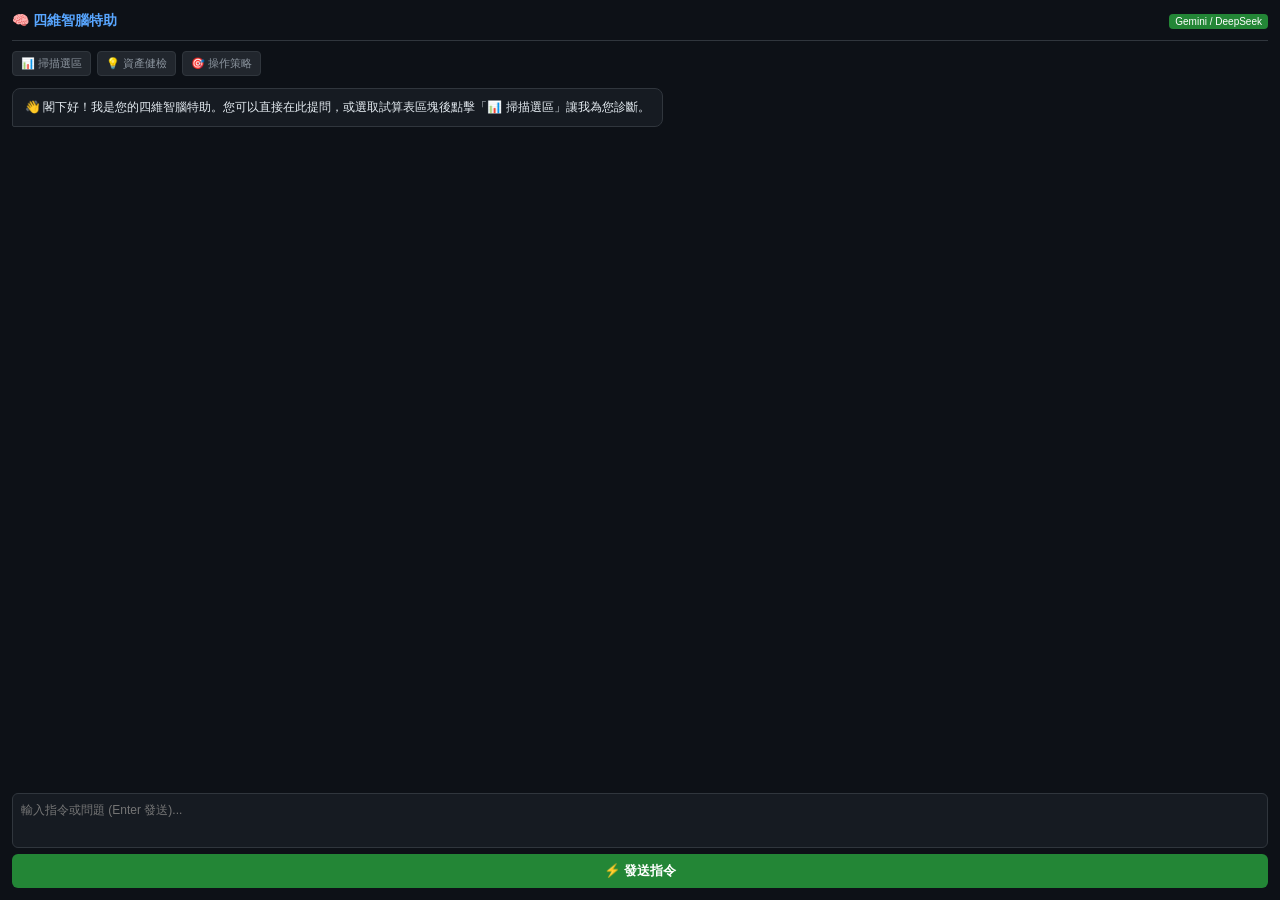
<file: 側邊欄ai.html>
<!DOCTYPE html>
<html>
<head>
  <base target="_top">
  <style>
    * { box-sizing: border-box; font-family: -apple-system, BlinkMacSystemFont, "Segoe UI", Roboto, sans-serif; }
    body { background-color: #0d1117; color: #c9d1d9; padding: 12px; margin: 0; font-size: 13px; display: flex; flex-direction: column; height: 100vh; }
    
    .header { display: flex; align-items: center; justify-content: space-between; padding-bottom: 10px; border-bottom: 1px solid #30363d; margin-bottom: 10px; }
    .header-title { font-size: 14px; font-weight: bold; color: #58a6ff; display: flex; align-items: center; gap: 6px; }
    .badge { background: #238636; color: #ffffff; font-size: 10px; padding: 2px 6px; border-radius: 4px; }

    /* 對話訊息區 */
    #chat-box { flex: 1; overflow-y: auto; display: flex; flex-direction: column; gap: 10px; padding-right: 4px; margin-bottom: 10px; }
    .msg { padding: 10px 12px; border-radius: 8px; line-height: 1.45; word-break: break-word; font-size: 12px; }
    .msg-user { background: #1f6feb; color: #ffffff; align-self: flex-end; max-width: 85%; border-bottom-right-radius: 2px; }
    .msg-ai { background: #161b22; border: 1px solid #30363d; color: #e6edf3; align-self: flex-start; max-width: 95%; border-bottom-left-radius: 2px; }
    .msg-ai p { margin: 4px 0; }
    .msg-ai code { background: #0d1117; padding: 2px 4px; border-radius: 4px; color: #79c0ff; }

    /* 快捷功能列 */
    .quick-actions { display: flex; gap: 6px; margin-bottom: 8px; overflow-x: auto; padding-bottom: 4px; }
    .quick-btn { background: #21262d; border: 1px solid #30363d; color: #8b949e; padding: 4px 8px; border-radius: 4px; font-size: 11px; cursor: pointer; white-space: nowrap; }
    .quick-btn:hover { background: #30363d; color: #58a6ff; }

    /* 輸入區 */
    .input-area { display: flex; flex-direction: column; gap: 6px; }
    textarea { width: 100%; background: #161b22; border: 1px solid #30363d; color: #f0f6fc; padding: 8px; border-radius: 6px; outline: none; resize: none; font-size: 12px; min-height: 55px; }
    textarea:focus { border-color: #58a6ff; }

    .btn-send { background: #238636; border: none; color: #fff; padding: 8px; border-radius: 6px; font-weight: bold; cursor: pointer; display: flex; align-items: center; justify-content: center; gap: 4px; }
    .btn-send:hover { background: #2ea043; }
    .btn-send:disabled { background: #30363d; color: #8b949e; cursor: not-allowed; }
  </style>
</head>
<body>

  <div class="header">
    <div class="header-title">🧠 四維智腦特助</div>
    <span class="badge">Gemini / DeepSeek</span>
  </div>

  <div class="quick-actions">
    <button class="quick-btn" onclick="sendQuickPrompt('📊 掃描當前選取表格並分析風險')">📊 掃描選區</button>
    <button class="quick-btn" onclick="sendQuickPrompt('💡 分析目前資產配置與維持率安全水位')">💡 資產健檢</button>
    <button class="quick-btn" onclick="sendQuickPrompt('🎯 給出今日期貨與現貨操作策略建議')">🎯 操作策略</button>
  </div>

  <div id="chat-box">
    <div class="msg msg-ai">
      👋 閣下好！我是您的四維智腦特助。您可以直接在此提問，或選取試算表區塊後點擊「📊 掃描選區」讓我為您診斷。
    </div>
  </div>

  <div class="input-area">
    <textarea id="user-input" placeholder="輸入指令或問題 (Enter 發送)..." onkeydown="handleKey(event)"></textarea>
    <button class="btn-send" id="send-btn" onclick="sendMessage()">⚡ 發送指令</button>
  </div>

  <script>
    function handleKey(e) {
      if (e.key === 'Enter' && !e.shiftKey) {
        e.preventDefault();
        sendMessage();
      }
    }

    function sendQuickPrompt(promptText) {
      if (promptText.indexOf("掃描選區") !== -1) {
        google.script.run.withSuccessHandler(function(data) {
          const prompt = "以下是試算表當前選取的區域數據：\n" + data + "\n\n請以四維系統首席顧問角度，給出簡潔精闢的分析。";
          addMessage(promptText, 'msg-user');
          callAi(prompt);
        }).GET_SELECTED_DATA_FULL();
      } else {
        addMessage(promptText, 'msg-user');
        callAi(promptText);
      }
    }

    function sendMessage() {
      const input = document.getElementById('user-input');
      const text = input.value.trim();
      if (!text) return;

      addMessage(text, 'msg-user');
      input.value = '';
      callAi(text);
    }

    function addMessage(text, className) {
      const box = document.getElementById('chat-box');
      const div = document.createElement('div');
      div.className = 'msg ' + className;
      div.innerText = text;
      box.appendChild(div);
      box.scrollTop = box.scrollHeight;
    }

    function callAi(prompt) {
      const btn = document.getElementById('send-btn');
      btn.disabled = true;
      btn.innerText = '⏳ 智腦運算中...';

      const box = document.getElementById('chat-box');
      const loadingDiv = document.createElement('div');
      loadingDiv.className = 'msg msg-ai';
      loadingDiv.id = 'ai-loading';
      loadingDiv.innerText = '🧠 正在分析四維數據...';
      box.appendChild(loadingDiv);
      box.scrollTop = box.scrollHeight;

      google.script.run
        .withSuccessHandler(function(response) {
          btn.disabled = false;
          btn.innerText = '⚡ 發送指令';
          const loadEl = document.getElementById('ai-loading');
          if (loadEl) loadEl.remove();
          addMessage(response, 'msg-ai');
        })
        .withFailureHandler(function(err) {
          btn.disabled = false;
          btn.innerText = '⚡ 發送指令';
          const loadEl = document.getElementById('ai-loading');
          if (loadEl) loadEl.remove();
          addMessage('❌ 連線異常：' + err.message, 'msg-ai');
        })
        .CALL_BRAIN_API(prompt);
    }
  </script>
</body>
</html>
</file>
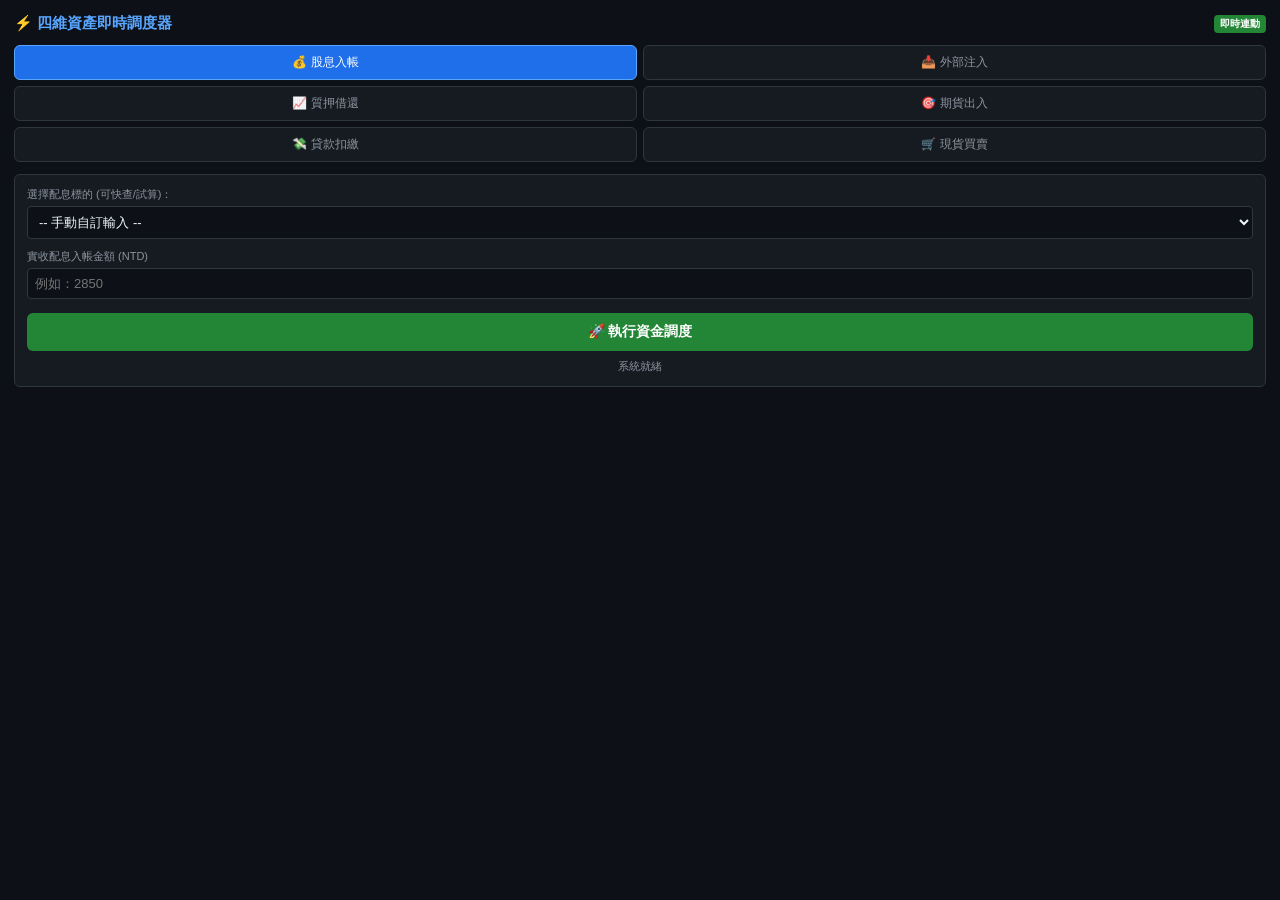
<file: 側邊欄操作.html>
<!DOCTYPE html>
<html>
<head>
  <base target="_top">
  <style>
    * { box-sizing: border-box; font-family: -apple-system, BlinkMacSystemFont, "Segoe UI", Roboto, sans-serif; }
    body { background-color: #0d1117; color: #c9d1d9; padding: 14px; margin: 0; font-size: 13px; }
    .header { font-size: 15px; font-weight: bold; color: #58a6ff; margin-bottom: 12px; display: flex; align-items: center; justify-content: space-between; }
    .badge { background: #238636; color: #fff; font-size: 10px; padding: 2px 6px; border-radius: 4px; }
    
    .grid { display: grid; grid-template-columns: repeat(2, 1fr); gap: 6px; margin-bottom: 12px; }
    .btn-cat { background: #161b22; border: 1px solid #30363d; color: #8b949e; padding: 8px 4px; border-radius: 6px; cursor: pointer; text-align: center; font-size: 12px; font-weight: 500; user-select: none; }
    .btn-cat.active { background: #1f6feb; border-color: #58a6ff; color: #ffffff; }

    .card { background: #161b22; border: 1px solid #30363d; border-radius: 6px; padding: 12px; margin-bottom: 12px; }
    .form-group { margin-bottom: 10px; }
    label { display: block; margin-bottom: 4px; color: #8b949e; font-size: 11px; }
    input, select { width: 100%; background: #0d1117; border: 1px solid #30363d; color: #f0f6fc; padding: 7px; border-radius: 4px; outline: none; font-size: 13px; }
    input:focus, select:focus { border-color: #58a6ff; }
    
    .ext-btn { display: inline-block; background: #21262d; border: 1px solid #30363d; color: #58a6ff; font-size: 11px; padding: 4px 8px; border-radius: 4px; text-decoration: none; margin-right: 4px; }
    .ext-btn:hover { background: #30363d; color: #79c0ff; border-color: #58a6ff; }
    .calc-box { background: #0d1117; border: 1px solid #30363d; border-radius: 6px; padding: 8px; margin-top: 6px; margin-bottom: 6px; }

    .btn-submit { width: 100%; background: #238636; border: none; color: #fff; padding: 10px; border-radius: 6px; font-size: 14px; font-weight: bold; cursor: pointer; margin-top: 4px; }
    .btn-submit:hover { background: #2ea043; }
    .status { text-align: center; font-size: 11px; margin-top: 8px; color: #8b949e; }
  </style>
</head>
<body>

  <div class="header">
    <span>⚡ 四維資產即時調度器</span>
    <span class="badge">即時連動</span>
  </div>

  <div class="grid">
    <div id="cat-DIVIDEND" class="btn-cat active" onclick="switchTab('DIVIDEND')">💰 股息入帳</div>
    <div id="cat-INFLOW" class="btn-cat" onclick="switchTab('INFLOW')">📥 外部注入</div>
    <div id="cat-PLEDGE" class="btn-cat" onclick="switchTab('PLEDGE')">📈 質押借還</div>
    <div id="cat-FUTURES" class="btn-cat" onclick="switchTab('FUTURES')">🎯 期貨出入</div>
    <div id="cat-LOAN" class="btn-cat" onclick="switchTab('LOAN')">💸 貸款扣繳</div>
    <div id="cat-STOCK" class="btn-cat" onclick="switchTab('STOCK')">🛒 現貨買賣</div>
  </div>

  <div class="card">
    <div id="dynamic-fields"></div>
    <button class="btn-submit" onclick="submitDispatch()">🚀 執行資金調度</button>
    <div class="status" id="status-msg">系統就緒</div>
  </div>

  <script>
    var currentCat = 'DIVIDEND';
    var initData = { pledges: [], loans: [], stocks: [] };

    function playTone(type) {
      try {
        var AudioContext = window.AudioContext || window.webkitAudioContext;
        if (!AudioContext) return;
        var ctx = new AudioContext();

        if (type === 'success') {
          var osc1 = ctx.createOscillator();
          var osc2 = ctx.createOscillator();
          var gain = ctx.createGain();

          osc1.type = 'sine';
          osc2.type = 'sine';
          osc1.frequency.setValueAtTime(880, ctx.currentTime);
          osc2.frequency.setValueAtTime(1320, ctx.currentTime + 0.08);

          gain.gain.setValueAtTime(0.15, ctx.currentTime);
          gain.gain.exponentialRampToValueAtTime(0.001, ctx.currentTime + 0.25);

          osc1.connect(gain);
          osc2.connect(gain);
          gain.connect(ctx.destination);

          osc1.start(ctx.currentTime);
          osc1.stop(ctx.currentTime + 0.08);
          osc2.start(ctx.currentTime + 0.08);
          osc2.stop(ctx.currentTime + 0.25);
        } else if (type === 'error') {
          var osc = ctx.createOscillator();
          var gain = ctx.createGain();

          osc.type = 'sawtooth';
          osc.frequency.setValueAtTime(300, ctx.currentTime);
          osc.frequency.setValueAtTime(200, ctx.currentTime + 0.1);

          gain.gain.setValueAtTime(0.2, ctx.currentTime);
          gain.gain.exponentialRampToValueAtTime(0.001, ctx.currentTime + 0.3);

          osc.connect(gain);
          gain.connect(ctx.destination);

          osc.start(ctx.currentTime);
          osc.stop(ctx.currentTime + 0.3);
        }
      } catch (e) {}
    }

    function switchTab(cat) {
      currentCat = cat;
      var buttons = document.querySelectorAll('.btn-cat');
      for (var i = 0; i < buttons.length; i++) {
        buttons[i].classList.remove('active');
      }
      var activeBtn = document.getElementById('cat-' + cat);
      if (activeBtn) activeBtn.classList.add('active');
      renderForm();
    }

    function renderForm() {
      var container = document.getElementById('dynamic-fields');
      var html = '';

      if (currentCat === 'DIVIDEND') {
        var stockOpts = '<option value="">-- 手動自訂輸入 --</option>';
        if (initData.stocks && initData.stocks.length > 0) {
          for (var i = 0; i < initData.stocks.length; i++) {
            var s = initData.stocks[i];
            stockOpts += '<option value="' + s.code + '" data-code="' + s.code + '" data-qty="' + (s.qty || 0) + '">' + (s.type === 'TW' ? '台' : '美') + ' - ' + s.code + ' ' + s.name + '</option>';
          }
        }

        html += '<div class="form-group">' +
                '  <label>選擇配息標的 (可快查/試算)：</label>' +
                '  <select id="div-stock-select" onchange="onDividendStockChange()">' + stockOpts + '</select>' +
                '</div>' +
                '<div id="div-ext-link-box" style="display:none; margin-bottom:8px;">' +
                '  <a id="div-ext-goodinfo" href="#" target="_blank" class="ext-btn">📊 Goodinfo 股利</a>' +
                '  <a id="div-ext-wantgoo" href="#" target="_blank" class="ext-btn">📈 玩股網行情</a>' +
                '</div>' +
                '<div id="div-calc-box" class="calc-box" style="display:none;">' +
                '  <div style="font-size:11px; color:#8b949e; margin-bottom:4px;">當前持有：<b id="div-stock-qty" style="color:#58a6ff;">0</b> 股</div>' +
                '  <label style="font-size:11px;">每股配息金額 (元)：</label>' +
                '  <input type="number" id="div-per-share" placeholder="例如：0.25" step="0.01" oninput="calcDividendTotal()">' +
                '</div>' +
                '<div class="form-group">' +
                '  <label>實收配息入帳金額 (NTD)</label>' +
                '  <input type="number" id="inp-amount" placeholder="例如：2850">' +
                '</div>';

      } else if (currentCat === 'INFLOW') {
        html += '<div class="form-group">' +
                '  <label>外部注入金額 (NTD)</label>' +
                '  <input type="number" id="inp-amount" placeholder="例如：50000">' +
                '</div>';

      } else if (currentCat === 'PLEDGE') {
        var pOpts = '';
        if (initData.pledges && initData.pledges.length > 0) {
          for (var j = 0; j < initData.pledges.length; j++) {
            var p = initData.pledges[j];
            pOpts += '<option value="' + p.row + '" data-pay="' + (p.defaultPay || 0) + '">' + p.name + '</option>';
          }
        } else {
          pOpts = '<option value="5" data-pay="0">券商 - 統一證券質押</option>' +
                  '<option value="6" data-pay="0">保單 - 國泰人壽借款</option>';
        }

        html += '<div class="form-group">' +
                '  <label>質押 / 借款機構 (券商 / 保單 / 其他)</label>' +
                '  <select id="inp-debt" onchange="updatePledgeAmount()">' + pOpts + '</select>' +
                '</div>' +
                '<div class="form-group">' +
                '  <label>動作</label>' +
                '  <select id="inp-action">' +
                '    <option value="PLEDGE_BORROW">動用借款 (+現金/+負債)</option>' +
                '    <option value="PLEDGE_REPAY">償還本金 (-現金/-負債)</option>' +
                '  </select>' +
                '</div>' +
                '<div class="form-group">' +
                '  <label>金額 (NTD)</label>' +
                '  <input type="number" id="inp-amount" placeholder="輸入金額">' +
                '</div>';

      } else if (currentCat === 'FUTURES') {
        html += '<div class="form-group">' +
                '  <label>期貨市場</label>' +
                '  <select id="inp-market">' +
                '    <option value="TW">臺股期貨 (A11)</option>' +
                '    <option value="US">海外期貨 (A25)</option>' +
                '  </select>' +
                '</div>' +
                '<div class="form-group">' +
                '  <label>動作</label>' +
                '  <select id="inp-action">' +
                '    <option value="FUTURES_IN">保證金補入 (-現金/+保證金)</option>' +
                '    <option value="FUTURES_OUT">獲利出金 (+現金/-保證金)</option>' +
                '  </select>' +
                '</div>' +
                '<div class="form-group">' +
                '  <label>金額 (NTD)</label>' +
                '  <input type="number" id="inp-amount" placeholder="輸入金額">' +
                '</div>';

      } else if (currentCat === 'LOAN') {
        var lOpts = '';
        if (initData.loans && initData.loans.length > 0) {
          for (var k = 0; k < initData.loans.length; k++) {
            var l = initData.loans[k];
            lOpts += '<option value="' + l.row + '" data-pay="' + l.defaultPay + '">' + l.name + '</option>';
          }
        } else {
          lOpts = '<option value="9">永豐銀行</option>';
        }

        html += '<div class="form-group">' +
                '  <label>貸款項目 (信貸 / 房貸)</label>' +
                '  <select id="inp-debt" onchange="updateLoanAmount()">' + lOpts + '</select>' +
                '</div>' +
                '<div class="form-group">' +
                '  <label>扣繳金額 (NTD) - 同步增加已繳期數</label>' +
                '  <input type="number" id="inp-amount" placeholder="輸入扣繳金額">' +
                '</div>';

      } else if (currentCat === 'STOCK') {
        var sOpts = '<option value="">-- ➕ 手動輸入新標的代碼 --</option>';
        if (initData.stocks && initData.stocks.length > 0) {
          for (var m = 0; m < initData.stocks.length; m++) {
            var st = initData.stocks[m];
            sOpts += '<option value="' + st.row + '" data-code="' + st.code + '" data-name="' + st.name + '" data-type="' + st.type + '">' + (st.type === 'TW' ? '台' : '美') + ' - ' + st.code + ' ' + st.name + '</option>';
          }
        }

        html += '<div class="form-group">' +
                '  <label>標的代碼 (選擇現有或新增)</label>' +
                '  <select id="inp-stock-select" onchange="onStockSelectionChange()">' + sOpts + '</select>' +
                '</div>' +
                '<div id="new-stock-fields" style="display:none; background:#0d1117; border:1px dashed #30363d; padding:8px; border-radius:4px; margin-bottom:8px;">' +
                '  <div style="font-size:11px; color:#58a6ff; margin-bottom:4px;">✨ 新增標的模式：將自動寫入試算表</div>' +
                '  <div class="form-group" style="margin-bottom:6px;">' +
                '    <label>新代碼</label>' +
                '    <input type="text" id="inp-new-code" placeholder="例如：2330 或 QQQ">' +
                '  </div>' +
                '  <div class="form-group" style="margin-bottom:6px;">' +
                '  </div>' +
                '  <div class="form-group" style="margin-bottom:0;">' +
                '    <label>市場類別</label>' +
                '    <select id="inp-new-market">' +
                '      <option value="TW">台股 (TW)</option>' +
                '      <option value="US">美股 (US)</option>' +
                '    </select>' +
                '  </div>' +
                '</div>' +
                '<div class="form-group">' +
                '  <label>買賣動作</label>' +
                '  <select id="inp-action">' +
                '    <option value="STOCK_BUY">買進現貨 (+股數/-現金)</option>' +
                '    <option value="STOCK_SELL">賣出現貨 (-股數/+現金)</option>' +
                '  </select>' +
                '</div>' +
                '<div class="form-group">' +
                '  <label>異動股數 (股)</label>' +
                '  <input type="number" id="inp-qty" placeholder="例如：1000">' +
                '</div>' +
                '<div class="form-group">' +
                '  <label>交易金額 (NTD，不扣現金請填 0)</label>' +
                '  <input type="number" id="inp-amount" value="0">' +
                '</div>';
      }

      container.innerHTML = html;
      if (currentCat === 'LOAN') updateLoanAmount();
      if (currentCat === 'STOCK') onStockSelectionChange();
    }

    function onStockSelectionChange() {
      var sel = document.getElementById('inp-stock-select');
      var newFields = document.getElementById('new-stock-fields');
      if (sel && newFields) {
        if (sel.value === "") {
          newFields.style.display = 'block';
        } else {
          newFields.style.display = 'none';
        }
      }
    }

    function onDividendStockChange() {
      var sel = document.getElementById('div-stock-select');
      var opt = sel.options[sel.selectedIndex];
      var linkBox = document.getElementById('div-ext-link-box');
      var calcBox = document.getElementById('div-calc-box');
      
      if (!sel.value) {
        linkBox.style.display = 'none';
        calcBox.style.display = 'none';
        return;
      }

      var code = opt.getAttribute('data-code');
      var qty = Number(opt.getAttribute('data-qty')) || 0;

      document.getElementById('div-ext-goodinfo').href = 'https://goodinfo.tw/tw/StockDividendSchedule.asp?STOCK_ID=' + code;
      document.getElementById('div-ext-wantgoo').href = 'https://www.wantgoo.com/stock/' + code;
      linkBox.style.display = 'block';

      document.getElementById('div-stock-qty').innerText = qty.toLocaleString();
      calcBox.style.display = 'block';
      document.getElementById('div-per-share').value = '';
    }

    function calcDividendTotal() {
      var sel = document.getElementById('div-stock-select');
      var opt = sel.options[sel.selectedIndex];
      var qty = Number(opt.getAttribute('data-qty')) || 0;
      var perShare = Number(document.getElementById('div-per-share').value) || 0;

      if (qty > 0 && perShare > 0) {
        var total = Math.round(qty * perShare);
        document.getElementById('inp-amount').value = total;
      }
    }

    function updateLoanAmount() {
      var select = document.getElementById('inp-debt');
      if (!select) return;
      var opt = select.options[select.selectedIndex];
      if (opt) {
        document.getElementById('inp-amount').value = opt.getAttribute('data-pay') || 0;
      }
    }

    function submitDispatch() {
      var status = document.getElementById('status-msg');
      status.innerText = '⏳ 調度回寫中...';

      var params = { type: currentCat, amount: document.getElementById('inp-amount') ? Number(document.getElementById('inp-amount').value) : 0 };

      if (currentCat === 'PLEDGE') {
        params.type = document.getElementById('inp-action').value;
        params.row = Number(document.getElementById('inp-debt').value);
      } else if (currentCat === 'FUTURES') {
        params.type = document.getElementById('inp-action').value;
        params.market = document.getElementById('inp-market').value;
      } else if (currentCat === 'LOAN') {
        params.type = 'LOAN_PAY';
        params.row = Number(document.getElementById('inp-debt').value);
      } else if (currentCat === 'STOCK') {
        params.type = document.getElementById('inp-action').value;
        var stockSelect = document.getElementById('inp-stock-select');
        var selectedVal = stockSelect.value;
        
        if (selectedVal === "") {
          params.isNewStock = true;
          params.code = document.getElementById('inp-new-code').value.trim();
          params.market = document.getElementById('inp-new-market').value;
          params.row = 0;
        } else {
          params.isNewStock = false;
          params.row = Number(selectedVal);
          var opt = stockSelect.options[stockSelect.selectedIndex];
          params.market = opt ? opt.getAttribute('data-type') : 'TW';
        }
        params.qty = Number(document.getElementById('inp-qty') ? document.getElementById('inp-qty').value : 0);
      }

      google.script.run
        .withSuccessHandler(function(res) {
          if (!res || res.success === false) {
            playTone('error');
            var errorMsg = res ? res.message : '授權失敗或未知錯誤';
            status.innerText = '❌ ' + errorMsg;
            if (errorMsg.indexOf('授權') !== -1 || errorMsg.indexOf('解鎖') !== -1 || errorMsg.indexOf('尚未解鎖') !== -1) {
              alert(errorMsg);
            }
            return;
          }
          playTone('success');
          status.innerText = '✅ ' + (res.message || '調度完成！');
          setTimeout(function() { status.innerText = '系統就緒'; }, 3000);
          
          google.script.run.withSuccessHandler(function(data) {
            if (data) { initData = data; renderForm(); }
          }).getInitData();
        })
        .withFailureHandler(function(err) {
          playTone('error');
          status.innerText = '❌ 系統異常：' + err.message;
        })
        .executeDispatch(params);
    }

    renderForm();
    google.script.run
      .withSuccessHandler(function(data) {
        if (data) {
          initData = data;
          
          // 🚀 自動幫後端抓回來的質押名稱加上分類標籤
          if (initData.pledges && initData.pledges.length > 0) {
            for (var i = 0; i < initData.pledges.length; i++) {
              var pName = initData.pledges[i].name || "";
              // 如果名稱還沒有包含「券商」或「保單」，就根據關鍵字或預設幫它加上去
              if (pName.indexOf('保單') === -1 && pName.indexOf('券商') === -1 && pName.indexOf('其他') === -1) {
                if (pName.indexOf('人壽') !== -1) {
                  initData.pledges[i].name = '保單 - ' + pName;
                } else if (pName.indexOf('證券') !== -1 || pName.indexOf('富邦') !== -1 || pName.indexOf('國泰') !== -1 || pName.indexOf('元大') !== -1) {
                  initData.pledges[i].name = '券商 - ' + pName;
                } else {
                  initData.pledges[i].name = '其他 - ' + pName;
                }
              }
            }
          }

          renderForm();
        }
      })
      .getInitData();

    function updatePledgeAmount() {
      var select = document.getElementById('inp-debt');
      if (!select) return;
      var opt = select.options[select.selectedIndex];
      if (opt) {
        document.getElementById('inp-amount').value = opt.getAttribute('data-pay') || 0;
      }
    }  
  </script>
</body>
</html>
</file>
